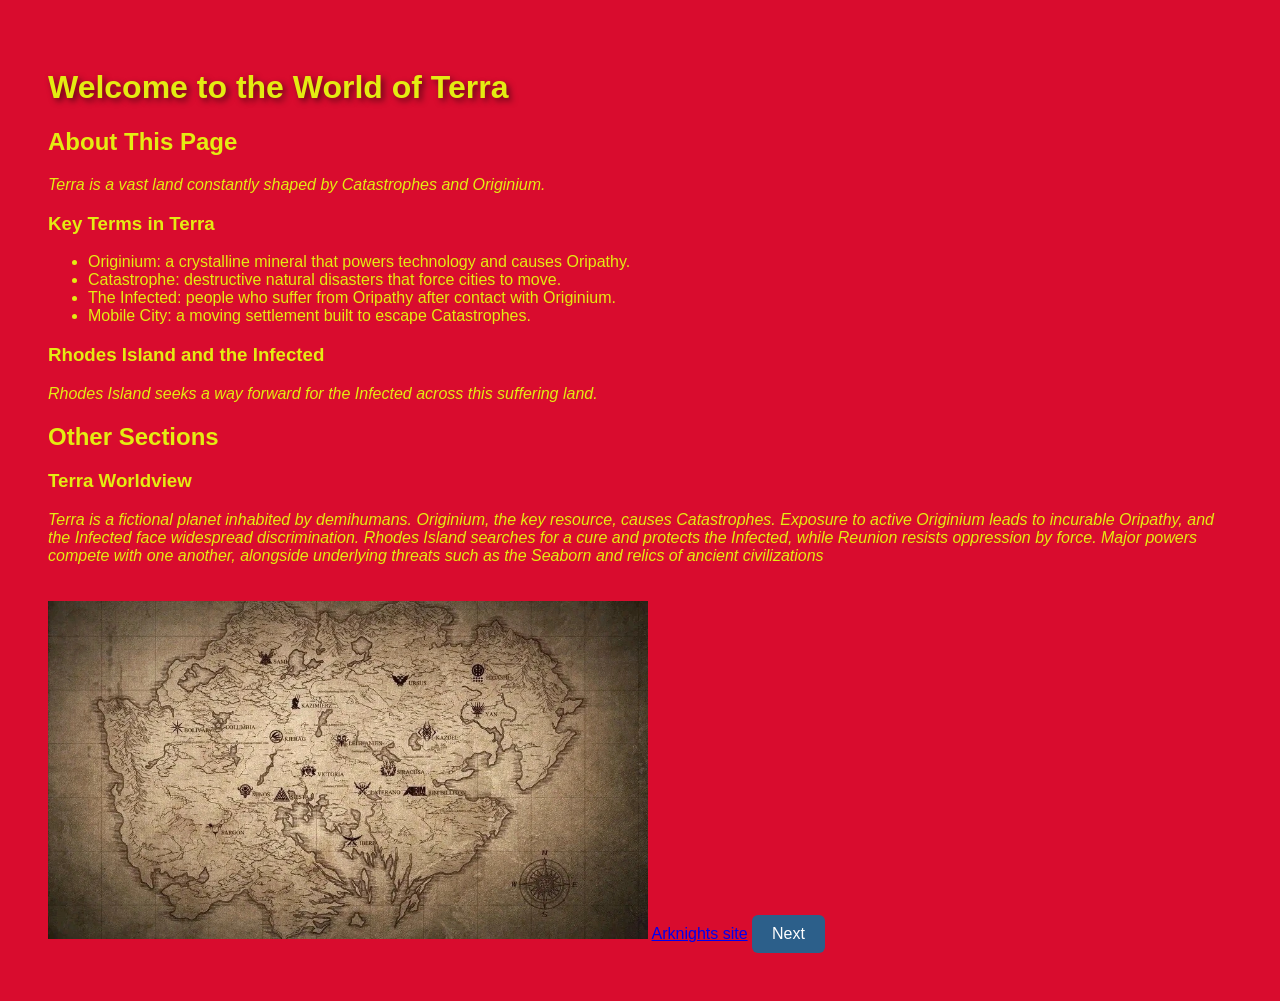
<file: index.html>
<!DOCTYPE html>
<html lang="en">
<head>
    <meta charset="UTF-8">
    <meta name="viewport" content="width=device-width, initial-scale=1.0">
    <title>Welcome to Terra</title>
    <style>.action-btn {
            background-color: #2c5f8a;
            color: white;
            padding: 10px 20px;
            border: none;
            border-radius: 6px;
            font-size: 16px;
            cursor: pointer;
        }
        .action-btn:hover {
            background-color: #1d3f5c;
        }</style>
    <link rel="stylesheet" href="style.css">
</head>
<body>
   <h1>Welcome to the World of Terra</h1>

    <h2>About This Page</h2>
    <p>Terra is a vast land constantly shaped by Catastrophes and Originium.</p>

    <h3>Key Terms in Terra</h3>
    <ul>
        <li>Originium: a crystalline mineral that powers technology and causes Oripathy.</li>
        <li>Catastrophe: destructive natural disasters that force cities to move.</li>
        <li>The Infected: people who suffer from Oripathy after contact with Originium.</li>
        <li>Mobile City: a moving settlement built to escape Catastrophes.</li>
    </ul>

    <h3>Rhodes Island and the Infected</h3>
    <p>Rhodes Island seeks a way forward for the Infected across this suffering land.</p>

    <h2>Other Sections</h2>
    <h3>Terra Worldview</h3>
    <p>Terra is a fictional planet inhabited by demihumans. Originium, the key resource, causes Catastrophes. Exposure to active Originium leads to incurable Oripathy, and the Infected face widespread discrimination. Rhodes Island searches for a cure and protects the Infected, while Reunion resists oppression by force. Major powers compete with one another, alongside underlying threats such as the Seaborn and relics of ancient civilizations</p>
    <img src="泰拉大陆.webp" alt="Worldview of Terra" style="width:100%;max-width:600px;margin-top:20px;">
    <a href="https://www.arknights.global/" target="_blank">Arknights site</a>
    <button class="action-btn" onclick="window.location.href='about.html'">Next</button>
</body>
</html>
</file>
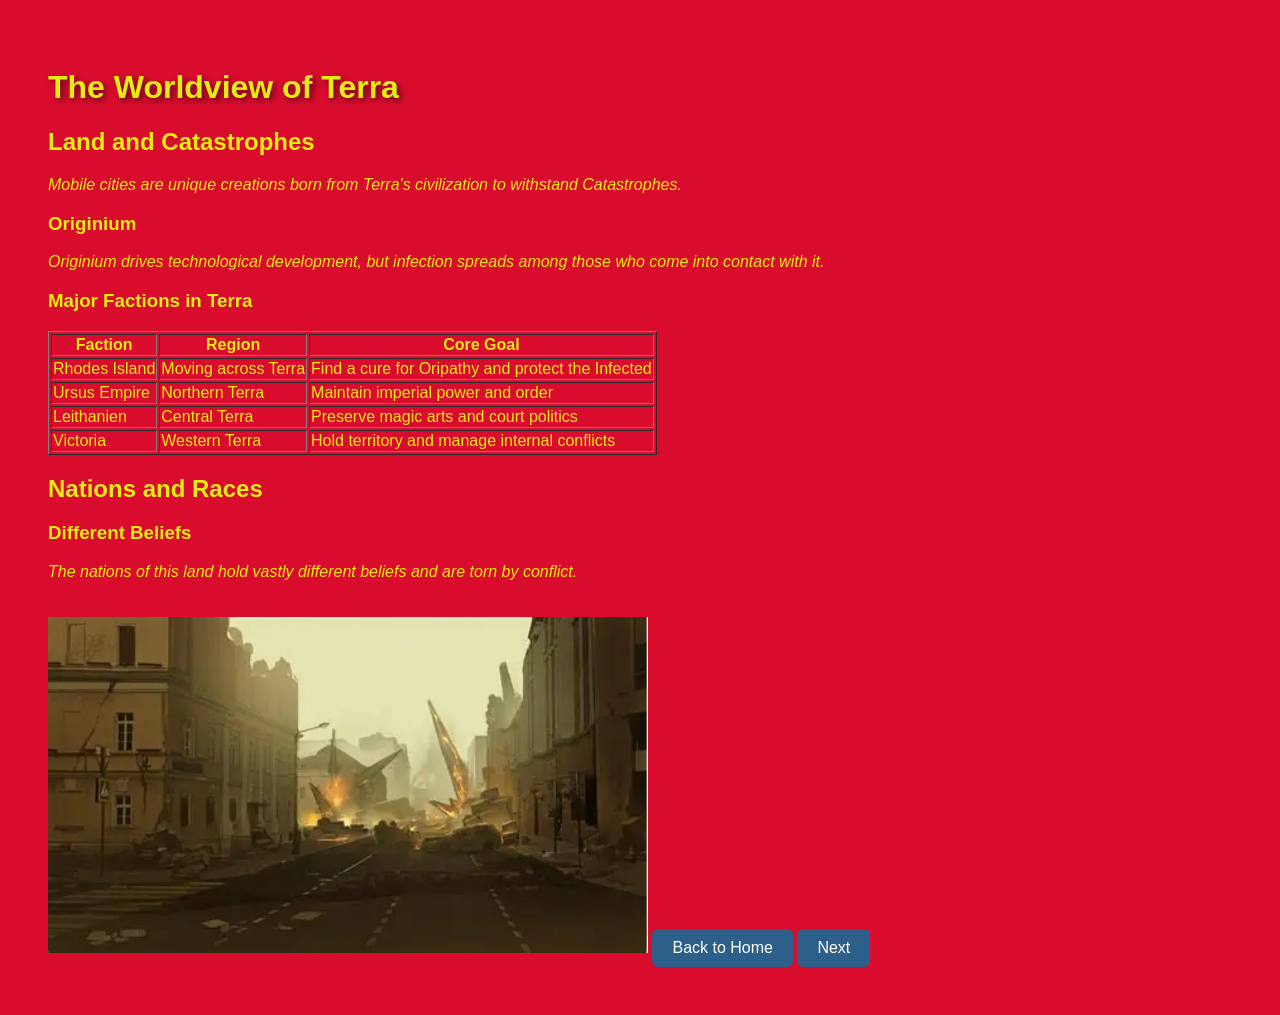
<file: about.html>
<!DOCTYPE html>
<html lang="en">
<head>
    <meta charset="UTF-8">
    <meta name="viewport" content="width=device-width, initial-scale=1.0">
    <title>Terra Worldview | Arknights</title>
    <style>.action-btn {
            background-color: #2c5f8a;
            color: white;
            padding: 10px 20px;
            border: none;
            border-radius: 6px;
            font-size: 16px;
            cursor: pointer;
        }
        .action-btn:hover {
            background-color: #1d3f5c;
        }</style>
    <link rel="stylesheet" href="style.css">
</head>
<body>
   <h1>The Worldview of Terra</h1>

    <h2>Land and Catastrophes</h2>
    <p>Mobile cities are unique creations born from Terra's civilization to withstand Catastrophes.</p>

    <h3>Originium</h3>
    <p>Originium drives technological development, but infection spreads among those who come into contact with it.</p>

    <h3>Major Factions in Terra</h3>
    <table border="1">
        <tr>
            <th>Faction</th>
            <th>Region</th>
            <th>Core Goal</th>
        </tr>
        <tr>
            <td>Rhodes Island</td>
            <td>Moving across Terra</td>
            <td>Find a cure for Oripathy and protect the Infected</td>
        </tr>
        <tr>
            <td>Ursus Empire</td>
            <td>Northern Terra</td>
            <td>Maintain imperial power and order</td>
        </tr>
        <tr>
            <td>Leithanien</td>
            <td>Central Terra</td>
            <td>Preserve magic arts and court politics</td>
        </tr>
        <tr>
            <td>Victoria</td>
            <td>Western Terra</td>
            <td>Hold territory and manage internal conflicts</td>
        </tr>
    </table>

    <h2>Nations and Races</h2>
    <h3>Different Beliefs</h3>
    <p>The nations of this land hold vastly different beliefs and are torn by conflict.</p>
    <img src="切城.webp" alt="Worldview of Terra" style="width:100%;max-width:600px;margin-top:20px;">
    <button class="action-btn" onclick="window.location.href='index.html'">Back to Home</button>
    <button class="action-btn" onclick="window.location.href='contact.html'">Next</button>
</body>
</html>
</file>
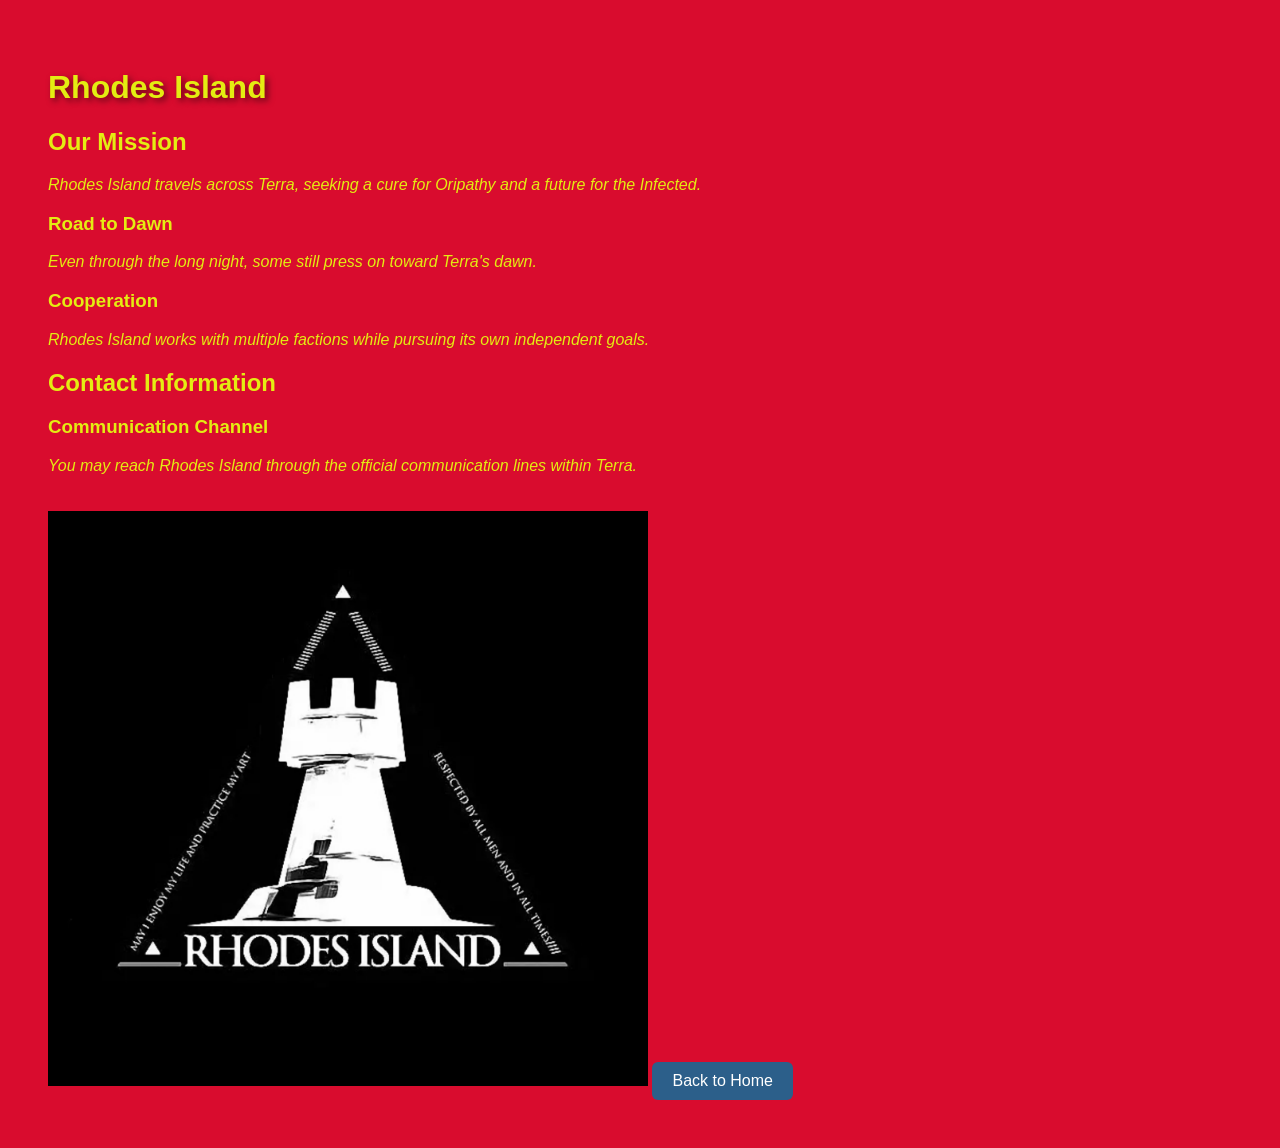
<file: contact.html>
<!DOCTYPE html>
<html lang="en">
<head>
    <meta charset="UTF-8">
    <meta name="viewport" content="width=device-width, initial-scale=1.0">
    <title>Rhodes Island | Arknights</title>
    <style>.action-btn {
            background-color: #2c5f8a;
            color: white;
            padding: 10px 20px;
            border: none;
            border-radius: 6px;
            font-size: 16px;
            cursor: pointer;
        }
        .action-btn:hover {
            background-color: #1d3f5c;
        }</style>
    <link rel="stylesheet" href="style.css">
</head>
<body>
    <h1>Rhodes Island</h1>

    <h2>Our Mission</h2>
    <p>Rhodes Island travels across Terra, seeking a cure for Oripathy and a future for the Infected.</p>

    <h3>Road to Dawn</h3>
    <p>Even through the long night, some still press on toward Terra's dawn.</p>

    <h3>Cooperation</h3>
    <p>Rhodes Island works with multiple factions while pursuing its own independent goals.</p>

    <h2>Contact Information</h2>
    <h3>Communication Channel</h3>
    <p>You may reach Rhodes Island through the official communication lines within Terra.</p>
    <img src="罗德岛.png" alt="Rhodes Island Headquarters" style="width:100%;max-width:600px;margin-top:20px;">
     <button class="action-btn" onclick="window.location.href='index.html'">Back to Home</button>
</body>
</html>
</file>
<file: style.css>
body{
    background-color: rgb(217, 12, 46);
    color: #e4ec12;
    font-family: Arial, sans-serif;
}
body{
    padding: 40px;
}
body{
    font-family: Arial, Helvetica, sans-serif;
}

h1 {
    text-shadow: 3px 3px 6px rgba(0, 0, 0, 0.55);
}

p {
    font-style: italic;
}
</file>
